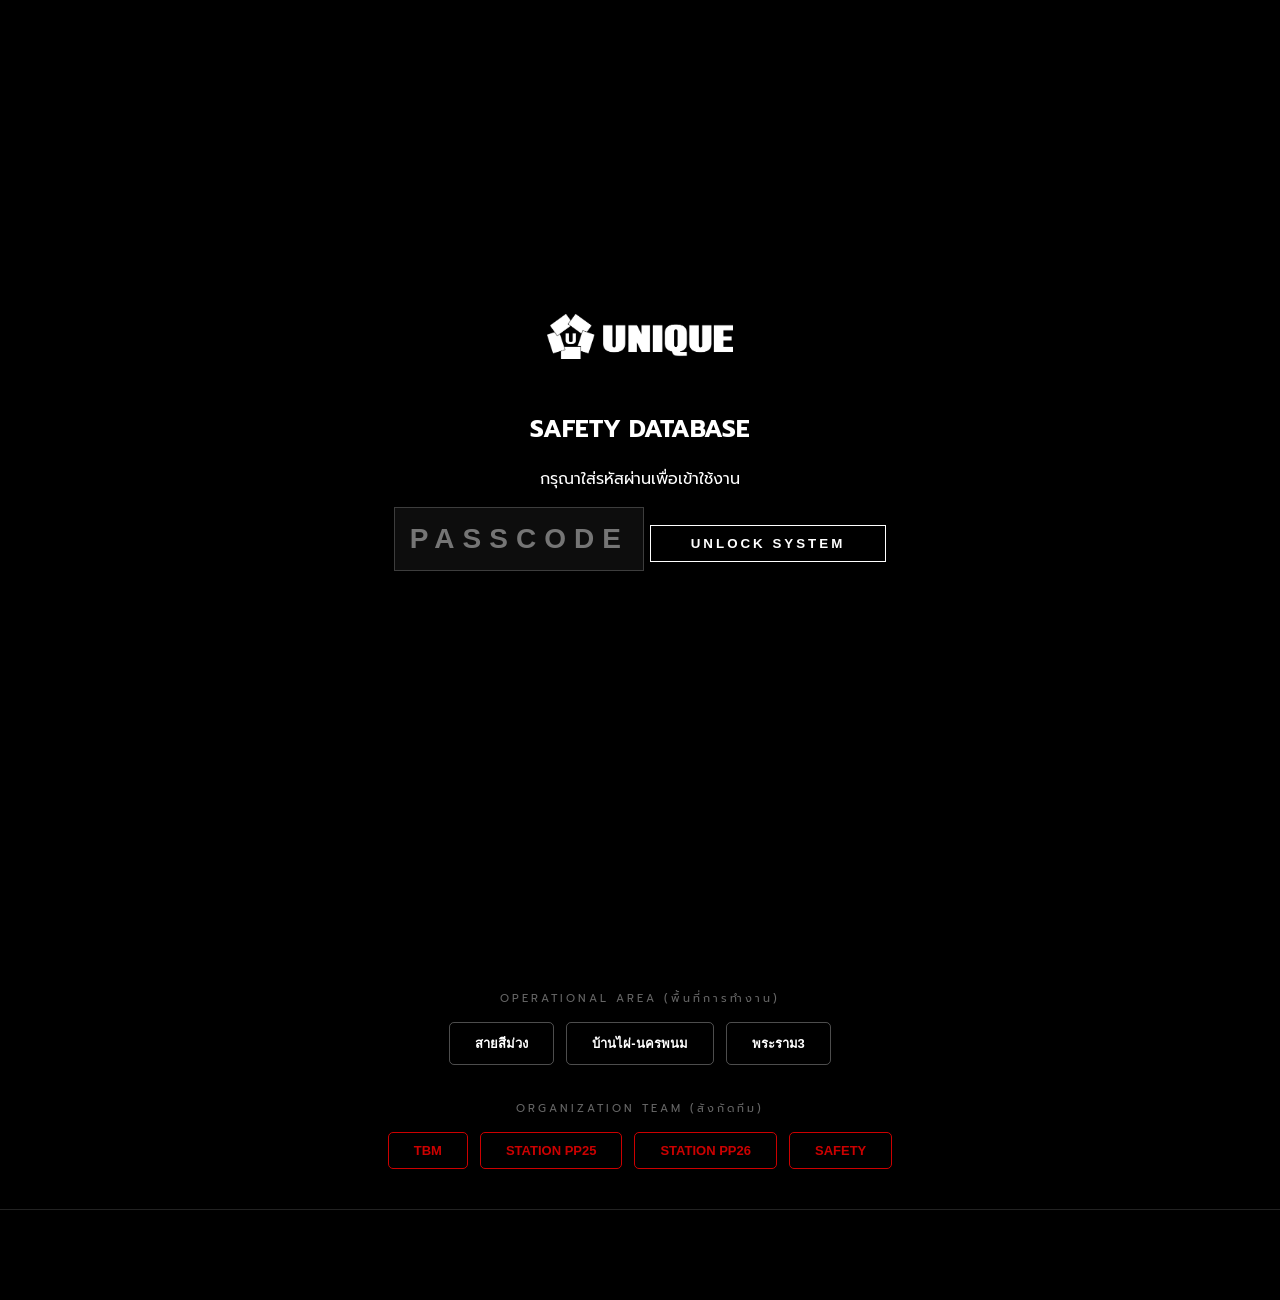
<file: index.html>
<!DOCTYPE html>
<html lang="th">
<head>
    <meta charset="UTF-8">
    <meta name="viewport" content="width=device-width, initial-scale=1.0, maximum-scale=1.0, user-scalable=no">
    <title>UNIQ SAFETY DATABASE</title>
    <link rel="stylesheet" href="style.css?v=4.5.0">
    <link href="https://fonts.googleapis.com/css2?family=Prompt:wght@100;200;400;600&display=swap" rel="stylesheet">
</head>
<body>

    <div id="lock-screen">
        <div class="lock-content">
            <img src="Logo.png" alt="UNIQ Logo" class="lock-logo">
            <h2>SAFETY DATABASE</h2>
            <p>กรุณาใส่รหัสผ่านเพื่อเข้าใช้งาน</p>
            <div class="passcode-wrapper">
                <input type="password" id="passcodeInput" placeholder="PASSCODE" maxlength="6" autofocus>
                <button onclick="checkPasscode()" class="spacex-btn">UNLOCK SYSTEM</button>
            </div>
        </div>
    </div>

    <nav class="navbar">
        <div class="nav-container">
            <img src="Logo.png" alt="UNIQ Logo" class="nav-logo">
            <div class="nav-menu">
                <a href="download.html">DOWNLOADS</a>
            </div>
        </div>
    </nav>

    <header class="hero-section">
        <img src="rodfai.jpg" class="hero-bg" alt="Red Line Project">
        <div class="hero-overlay"></div>
        <div class="hero-content">
            <h2 class="sub-title">UNIQUE ENGINEERING</h2>
            <h1 class="main-title">RED LINE PROJECT</h1>
            <p class="project-desc">SAFETY PERSONNEL DATABASE SYSTEM</p>
            
            <div class="search-box-wrapper">
                <input type="text" id="searchInput" placeholder="ENTER NAME OR ID" class="spacex-input" autocomplete="off">
                <button onclick="searchWorker()" class="spacex-btn">SEARCH</button>
            </div>
        </div>
    </header>

    <main class="main-area">
        <div class="container">
            
            <div class="filter-container">
                <div class="filter-group">
                    <p class="group-label">OPERATIONAL AREA (พื้นที่การทำงาน)</p>
                    <div class="button-row">
                        <button class="filter-btn area-btn" onclick="filterArea('สายสีม่วง', event)">สายสีม่วง</button>
                        <button class="filter-btn area-btn" onclick="filterArea('บ้านไผ่-นครพนม', event)">บ้านไผ่-นครพนม</button>
                        <button class="filter-btn area-btn" onclick="filterArea('พระราม3', event)">พระราม3</button>
                    </div>
                </div>

                <div class="filter-group">
                    <p class="group-label">ORGANIZATION TEAM (สังกัดทีม)</p>
                    <div class="button-row">
                        <button class="filter-btn team-btn" onclick="selectMainTeam('TBM', event)">TBM</button>
                        <button class="filter-btn team-btn" onclick="selectMainTeam('Station PP25', event)">STATION PP25</button>
                        <button class="filter-btn team-btn" onclick="selectMainTeam('Station PP26', event)">STATION PP26</button>
                        <button class="filter-btn team-btn" onclick="selectMainTeam('Safety', event)">SAFETY</button>
                    </div>
                </div>

                <div id="subTeamContainer" class="filter-group" style="display:none; margin-top: 15px; animation: fadeIn 0.3s;">
                    <p class="group-label" id="subTeamLabel" style="color: var(--uniq-red);">SUB-UNIT (หน่วยงานย่อย)</p>
                    <div id="subTeamButtons" class="button-row">
                    </div>
                </div>
            </div>

            <hr style="border: 0; border-top: 1px solid #222; margin: 40px 0;">

            <div id="workerList">
                </div>

        </div>
    </main>

    <script src="app.js?v=4.5.0"></script>
</body>
</html>
</file>
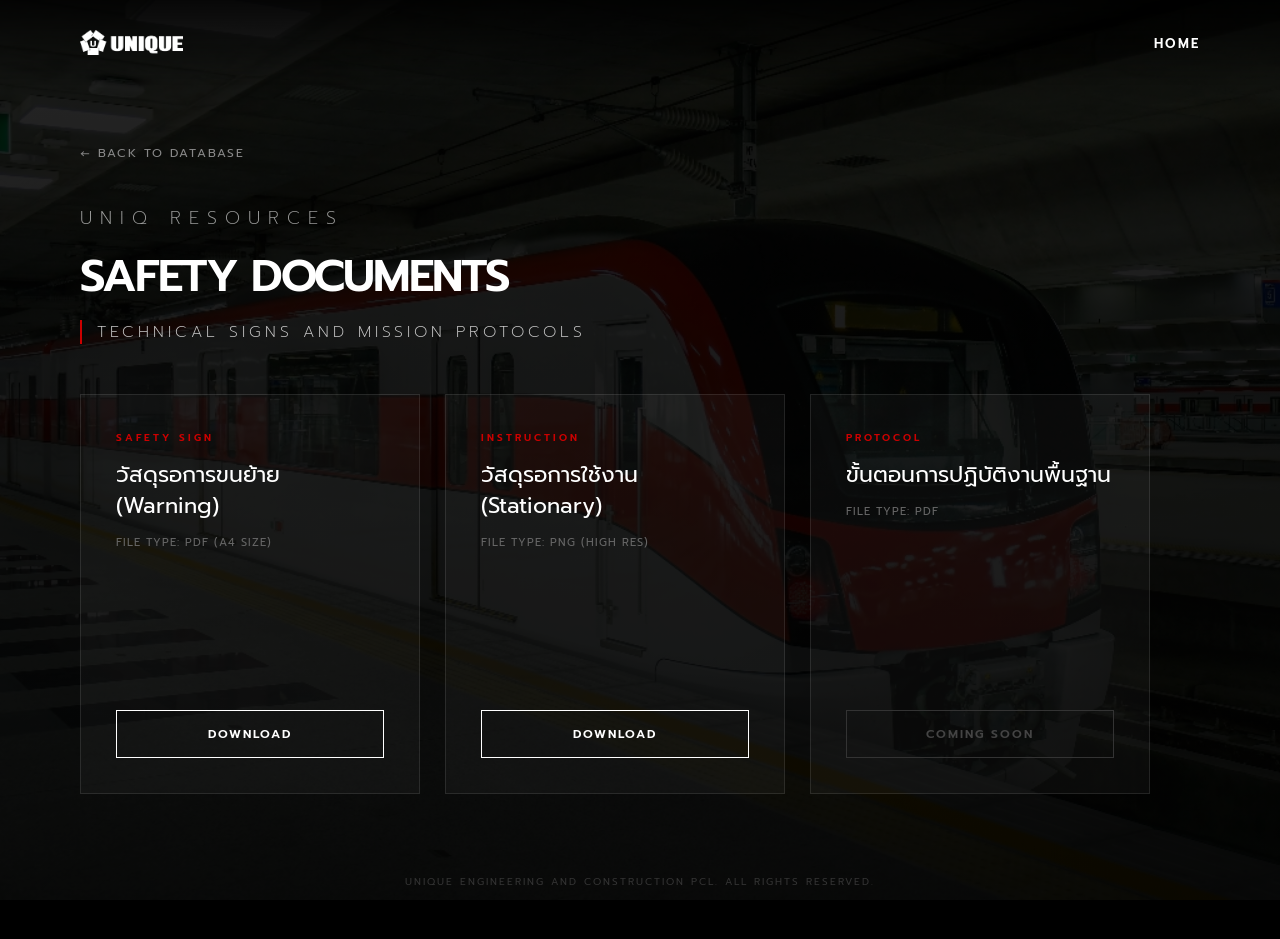
<file: download.html>
<!DOCTYPE html>
<html lang="th">
<head>
    <meta charset="UTF-8">
    <meta name="viewport" content="width=device-width, initial-scale=1.0, maximum-scale=1.0, user-scalable=no">
    <title>UNIQ SAFETY | DOWNLOADS</title>
    <link rel="stylesheet" href="style.css?v=2.8.0">
    <link href="https://fonts.googleapis.com/css2?family=Prompt:wght@100;200;400;600&display=swap" rel="stylesheet">
    
    <style>
        /* สไตล์เฉพาะหน้าดาวน์โหลด (Internal CSS เพื่อความคุมความเป๊ะ) */
        .download-page {
            padding-top: 140px; /* เว้นที่ให้ Navbar */
            min-height: 100vh;
            background: linear-gradient(rgba(0,0,0,0.85), rgba(0,0,0,0.95)), url('rodfai.jpg') no-repeat center center/cover;
            background-attachment: fixed;
        }

        /* 🚩 จุดสำคัญ: Container ต้องกว้างเท่าหน้าแรกเพื่อให้ขอบซ้ายตรงกัน */
        .container {
            max-width: 1200px;
            margin: 0 auto;
            padding: 0 40px;
            text-align: left;
        }

        .header-content {
            margin-bottom: 50px;
            animation: slideUpFade 0.6s ease;
        }

        /* 🚩 แก้ไข Grid: จัดเรียงการ์ดให้ตรงแนวขอบซ้ายเสมอ */
        .download-grid {
            display: grid;
            /* กำหนดความกว้างการ์ดให้คงที่ 340px เพื่อไม่ให้มันขยายจนเบี้ยว */
            grid-template-columns: repeat(auto-fill, minmax(320px, 340px));
            gap: 25px;
            justify-content: flex-start; /* บังคับเริ่มจากซ้ายเสมอ */
            margin-bottom: 80px;
        }

        .doc-card {
            background: rgba(255, 255, 255, 0.03);
            border: 1px solid rgba(255, 255, 255, 0.1);
            padding: 35px;
            transition: 0.4s;
            display: flex;
            flex-direction: column;
            justify-content: space-between;
            min-height: 400px; /* บังคับความสูงให้เท่ากันทุกใบ */
        }

        .doc-card:hover {
            background: rgba(255, 255, 255, 0.08);
            border-color: var(--uniq-red);
            transform: translateY(-10px);
            box-shadow: 0 15px 35px rgba(0,0,0,0.5);
        }

        .doc-category {
            font-size: 10px;
            letter-spacing: 3px;
            color: var(--uniq-red);
            text-transform: uppercase;
            margin-bottom: 15px;
            font-weight: 600;
        }

        .doc-title {
            font-size: 22px;
            font-weight: 400;
            margin-bottom: 12px;
            line-height: 1.4;
            color: #fff;
        }

        .doc-meta {
            font-size: 11px;
            color: #666;
            letter-spacing: 1px;
            margin-bottom: 30px;
        }

        .download-btn {
            display: block;
            width: 100%;
            text-align: center;
            border: 1px solid #fff;
            color: #fff;
            padding: 14px 0;
            font-size: 12px;
            font-weight: 600;
            text-decoration: none;
            letter-spacing: 2px;
            transition: 0.3s;
        }

        .download-btn:hover {
            background: #fff;
            color: #000;
        }

        .btn-disabled {
            border-color: #333;
            color: #444;
            pointer-events: none;
        }

        /* ย้อนกลับ (Back Button) */
        .back-nav {
            margin-bottom: 40px;
        }
        .back-nav a {
            color: #888;
            text-decoration: none;
            font-size: 12px;
            letter-spacing: 2px;
            transition: 0.3s;
        }
        .back-nav a:hover { color: var(--uniq-red); }

        /* 📱 Mobile Responsive */
        @media (max-width: 768px) {
            .container { padding: 0 25px; }
            .download-page { padding-top: 100px; }
            .main-title { font-size: 35px !important; }
            .download-grid { 
                grid-template-columns: 1fr; /* มือถือให้เรียงเดี่ยว */
                justify-content: center;
            }
        }
    </style>
</head>
<body class="download-page">

    <nav class="navbar">
        <div class="nav-container">
            <img src="Logo.png" alt="UNIQ Logo" class="nav-logo">
            <div class="nav-menu">
                <a href="index.html">HOME</a>
            </div>
        </div>
    </nav>

    <div class="container">
        <div class="back-nav">
            <a href="index.html">← BACK TO DATABASE</a>
        </div>

        <div class="header-content">
            <h2 class="sub-title" style="margin:0; opacity: 0.6;">UNIQ RESOURCES</h2>
            <h1 class="main-title" style="margin: 10px 0; font-size: 45px;">SAFETY DOCUMENTS</h1>
            <p class="project-desc" style="margin:0; border-left: 2px solid var(--uniq-red); padding-left: 15px;">TECHNICAL SIGNS AND MISSION PROTOCOLS</p>
        </div>

        <div class="download-grid">
            
            <div class="doc-card">
                <div>
                    <div class="doc-category">Safety Sign</div>
                    <div class="doc-title">วัสดุรอการขนย้าย<br>(Warning)</div>
                    <div class="doc-meta">FILE TYPE: PDF (A4 SIZE)</div>
                </div>
                <a href="docs/warning_moving.pdf" download class="download-btn">DOWNLOAD</a>
            </div>

            <div class="doc-card">
                <div>
                    <div class="doc-category">Instruction</div>
                    <div class="doc-title">วัสดุรอการใช้งาน<br>(Stationary)</div>
                    <div class="doc-meta">FILE TYPE: PNG (HIGH RES)</div>
                </div>
                <a href="docs/stationary_sign.png" download class="download-btn">DOWNLOAD</a>
            </div>

            <div class="doc-card">
                <div>
                    <div class="doc-category">Protocol</div>
                    <div class="doc-title">ขั้นตอนการปฏิบัติงานพื้นฐาน</div>
                    <div class="doc-meta">FILE TYPE: PDF</div>
                </div>
                <a href="#" class="download-btn btn-disabled">COMING SOON</a>
            </div>

        </div>
    </div>

    <footer style="text-align: center; color: #333; font-size: 10px; letter-spacing: 2px; padding-bottom: 50px;">
        UNIQUE ENGINEERING AND CONSTRUCTION PCL. ALL RIGHTS RESERVED.
    </footer>

</body>
</html>
</file>
<file: style.css>
/* ==========================================
   1. VARIABLES & BASE (ตั้งค่าพื้นฐาน)
   ========================================== */
:root {
    --uniq-red: #cc0000;
    --black: #000000;
    --white: #ffffff;
    --grey: #1c1c1c;
    --glass: rgba(255, 255, 255, 0.05);
}

* { box-sizing: border-box; }

body, html {
    margin: 0;
    padding: 0;
    font-family: 'Prompt', sans-serif;
    background-color: var(--black);
    color: var(--white);
    scroll-behavior: smooth;
    overflow-x: hidden;
}

/* ==========================================
   2. NAVIGATION (แถบบาร์ด้านบน)
   ========================================== */
.navbar {
    position: fixed;
    top: 0;
    width: 100%;
    z-index: 1000;
    padding: 30px 0;
    transition: 0.5s;
    background: linear-gradient(to bottom, rgba(0,0,0,0.8), transparent);
}

.nav-container {
    max-width: 1200px;
    margin: 0 auto;
    display: flex;
    justify-content: space-between;
    align-items: center;
    padding: 0 40px;
}

.nav-logo { height: 25px; filter: brightness(0) invert(1); }

.nav-menu a {
    color: var(--white);
    text-decoration: none;
    font-size: 13px;
    font-weight: 600;
    margin-left: 30px;
    letter-spacing: 2px;
}

/* ==========================================
   3. HERO & SEARCH (หน้าแรกและช่องค้นหา)
   ========================================== */
.hero-section {
    position: relative;
    height: 100vh;
    width: 100%;
    display: flex;
    align-items: center;
    justify-content: center;
    text-align: center;
}

.hero-bg {
    position: absolute;
    top: 0; left: 0; width: 100%; height: 100%;
    object-fit: cover;
    z-index: -2;
}

.hero-overlay {
    position: absolute;
    top: 0; left: 0; width: 100%; height: 100%;
    background: linear-gradient(rgba(0,0,0,0.3), rgba(0,0,0,0.6));
    z-index: -1;
}

.sub-title { font-weight: 200; letter-spacing: 8px; font-size: 18px; margin-bottom: 5px; }
.main-title { font-size: clamp(40px, 8vw, 80px); font-weight: 600; margin: 0; letter-spacing: -2px; }
.project-desc { font-weight: 200; letter-spacing: 4px; color: #ccc; margin-top: 10px; }

.search-box-wrapper {
    margin-top: 50px;
    display: flex;
    justify-content: center;
    border-bottom: 1px solid rgba(255,255,255,0.5);
    padding-bottom: 5px;
}

.spacex-input {
    background: transparent;
    border: none;
    color: white;
    font-family: 'Prompt';
    font-size: 18px;
    padding: 10px;
    width: 300px;
    outline: none;
}

.spacex-btn {
    background: transparent;
    border: 1px solid white;
    color: white;
    padding: 10px 40px;
    cursor: pointer;
    font-weight: 600;
    transition: 0.3s;
}

.spacex-btn:hover { background: white; color: black; letter-spacing: 3px; }

/* ==========================================
   4. FILTER SYSTEM (ระบบกรองพื้นที่และทีม)
   ========================================== */
.filter-container {
    max-width: 1000px;
    margin: 40px auto;
    padding: 0 20px;
    text-align: center;
}

.filter-group { margin-bottom: 35px; }

.group-label {
    font-size: 11px;
    letter-spacing: 3px;
    color: #666;
    margin-bottom: 15px;
    text-transform: uppercase;
}

.button-row {
    display: flex;
    justify-content: center;
    gap: 12px;
    flex-wrap: wrap;
}

.filter-btn {
    background: transparent;
    border: 1px solid rgba(255,255,255,0.2);
    color: white;
    padding: 10px 25px;
    border-radius: 5px;
    cursor: pointer;
    transition: 0.3s;
    font-size: 13px;
    font-weight: 600;
}

/* แยกสีให้ชัดเจน */
.area-btn { border-color: rgba(255,255,255,0.3); }
.team-btn { border-color: var(--uniq-red); color: var(--uniq-red); }

.filter-btn:hover {
    background: white;
    color: black !important;
    transform: translateY(-2px);
    box-shadow: 0 5px 15px rgba(255,255,255,0.1);
}

/* ==========================================
   5. PROFILE & WORKER LIST (การแสดงผลพนักงาน)
   ========================================== */
.main-area { padding: 50px 0; background: var(--black); }

.profile-card {
    background: rgba(20, 20, 20, 0.95);
    border: 1px solid var(--glass);
    display: grid;
    grid-template-columns: 300px 1fr;
    padding: 40px;
    gap: 40px;
    margin-bottom: 40px;
    animation: slideUpFade 0.6s cubic-bezier(0.23, 1, 0.32, 1);
}

.profile-img-large { width: 100%; height: 400px; object-fit: cover; border: 1px solid var(--glass); }
.info-grid { display: grid; grid-template-columns: 1fr 1fr; gap: 30px; }
.info-item label { color: #666; font-size: 11px; letter-spacing: 2px; text-transform: uppercase; }
.info-item p { font-size: 22px; margin: 5px 0 0 0; font-weight: 200; }

.status-badge {
    grid-column: span 2;
    padding: 15px;
    border: 1px solid var(--uniq-red);
    color: var(--uniq-red);
    text-align: center;
    letter-spacing: 5px;
    font-weight: 600;
}

.worker-row:hover {
    background: rgba(255, 255, 255, 0.08) !important;
    transform: translateX(10px);
    transition: 0.3s;
}

/* ==========================================
   6. LOCK SCREEN (ระบบล็อกรหัสผ่าน)
   ========================================== */
#lock-screen {
    position: fixed;
    top: 0; left: 0; width: 100%; height: 100%;
    background: #000;
    z-index: 9999;
    display: flex;
    align-items: center;
    justify-content: center;
    backdrop-filter: blur(20px);
    transition: 0.8s;
}

.lock-content { text-align: center; animation: slideUpFade 0.8s ease; }
.lock-logo { height: 45px; margin-bottom: 25px; filter: brightness(0) invert(1); }

#passcodeInput {
    background: rgba(255,255,255,0.05);
    border: 1px solid rgba(255,255,255,0.2);
    color: white;
    padding: 15px;
    font-size: 28px;
    text-align: center;
    width: 250px;
    outline: none;
    margin-bottom: 15px;
    letter-spacing: 8px;
    font-weight: bold;
}

/* ==========================================
   7. ANIMATIONS & RESPONSIVE (เอฟเฟกต์และมือถือ)
   ========================================== */
@keyframes slideUpFade {
    from { opacity: 0; transform: translateY(30px); filter: blur(10px); }
    to { opacity: 1; transform: translateY(0); filter: blur(0); }
}

@media (max-width: 768px) {
    .nav-container { padding: 0 20px; }
    .main-title { font-size: 35px; }
    .sub-title { font-size: 12px; letter-spacing: 4px; }
    
    .search-box-wrapper { width: 90%; margin: 30px auto; }
    .spacex-input { width: 150px; font-size: 16px; }
    
    .filter-btn {
        flex: 1 1 43%; /* ปุ่มในมือถือจะเรียงคู่กัน กดง่าย */
        padding: 12px 10px;
        font-size: 11px;
    }
    
    .profile-card { grid-template-columns: 1fr; padding: 20px; gap: 20px; }
    .profile-img-large { height: 320px; }
    .info-grid { grid-template-columns: 1fr; gap: 15px; }
    .info-item p { font-size: 18px; }
}

/* ==========================================
   THE "CYBER UNIQ" ANIMATION (ULTRA TECH)
   ========================================== */

/* 1. โปรไฟล์เด้งแบบ "Holographic" (จาง-ชัด-ขยาย) */
@keyframes profileCyberIn {
    0% {
        opacity: 0;
        transform: scale(0.8) skewX(-10deg);
        filter: brightness(2) blur(15px);
    }
    50% {
        opacity: 0.5;
        transform: scale(1.05) skewX(0deg);
        filter: brightness(1.5) blur(5px);
    }
    100% {
        opacity: 1;
        transform: scale(1);
        filter: brightness(1) blur(0);
    }
}

.profile-card {
    animation: profileCyberIn 0.6s cubic-bezier(0.165, 0.84, 0.44, 1) forwards !important;
    border: 1px solid rgba(204, 0, 0, 0.3) !important;
    box-shadow: 0 0 20px rgba(204, 0, 0, 0.1), inset 0 0 10px rgba(255,255,255,0.02);
    position: relative;
}

/* 2. รายชื่อโผล่แบบ "Digital Scan" (สไลด์จากขวา+ขีดแดง) */
@keyframes listScanIn {
    from {
        opacity: 0;
        transform: translateX(50px);
        border-right: 10px solid var(--uniq-red);
    }
    to {
        opacity: 1;
        transform: translateX(0);
        border-right: 0px solid transparent;
    }
}

.worker-row {
    animation: listScanIn 0.4s ease-out both;
    position: relative;
    overflow: hidden;
}

/* เอฟเฟกต์เวลา Hover (ให้ความรู้สึกเหมือนกำลังเลือกเป้าหมาย) */
.worker-row:hover {
    background: linear-gradient(90deg, rgba(204,0,0,0.2) 0%, transparent 100%) !important;
    transform: scale(1.01) translateX(5px);
    border-left: 3px solid var(--uniq-red) !important;
}

/* 3. ช่อง Search เรืองแสงเวลาพิมพ์ */
.search-box-wrapper:focus-within {
    border-bottom: 2px solid var(--uniq-red) !important;
    filter: drop-shadow(0 0 8px rgba(204, 0, 0, 0.5));
    transition: 0.3s;
}

/* แถม: เอฟเฟกต์ปุ่ม SpaceX ให้ดูเป็นเหล็กกล้ามากขึ้น */
.spacex-btn {
    text-transform: uppercase;
    letter-spacing: 3px;
    position: relative;
    transition: 0.2s;
}

.spacex-btn:hover {
    background: var(--uniq-red) !important;
    color: white !important;
    border-color: var(--uniq-red) !important;
    box-shadow: 0 0 15px rgba(204, 0, 0, 0.6);
}

/* ==========================================
   SYSTEM UNLOCK ANIMATION (เพิ่มใหม่)
   ========================================== */

/* ท่าไม้ตายตอนปลดล็อก: จอจะระเบิดออกและจางหายแบบนุ่มนวล */
.unlock-animate {
    transform: scale(1.2); 
    filter: blur(20px);
    opacity: 0;
    pointer-events: none;
    transition: 0.4s cubic-bezier(0.85, 0, 0.15, 1);
}

/* อนิเมชั่นตัวหนังสือ Safety Database ตอนใส่รหัส (Decryption Effect) */
.decrypting {
    animation: decryptText 0.3s ease-in-out infinite;
}

@keyframes decryptText {
    0% { letter-spacing: 5px; filter: blur(0); }
    /* 🚩 เปลี่ยนจาก var(--uniq-red) เป็นสีเขียว #00ff00 (Neon Green) */
    50% { letter-spacing: 12px; filter: blur(1px); color: #00ff00; text-shadow: 0 0 10px #00ff00; } 
    100% { letter-spacing: 5px; filter: blur(0); }
}

/* เตรียม Hero Content ให้ค่อยๆ ตื่นทีละอย่าง */
.hero-content > * {
    opacity: 0;
    transform: translateY(30px);
    transition: 0.8s cubic-bezier(0.2, 1, 0.2, 1);
}

/* ทำให้ถ้ามีคลาส loaded แล้วทุกอย่างต้องโชว์ (ย้ำอีกรอบเพื่อกันพลาด) */
.loaded .hero-content > * {
    opacity: 1 !important;
    transform: translateY(0) !important;
}

/* ตั้งจังหวะ Delay (Stagger) ให้ดูเหมือนเครื่องกำลัง Online */
.loaded .sub-title { transition-delay: 0.2s; }
.loaded .main-title { transition-delay: 0.4s; }
.loaded .project-desc { transition-delay: 0.6s; }
.loaded .search-box-wrapper { transition-delay: 0.4s; }

/* --- วางท้ายสุดของไฟล์ style.css --- */

.sub-btn {
    font-size: 12px !important;
    padding: 6px 12px !important;
    background: rgba(255, 204, 0, 0.1) !important; /* สีเหลืองทองจางๆ */
    border: 1px dashed #ffcc00 !important;
    margin: 5px;
    cursor: pointer;
    border-radius: 4px;
    color: #fff;
    transition: 0.3s;
}

.sub-btn:hover {
    background: #ffcc00 !important;
    color: #000 !important;
}

/* อนิเมชั่นตอนเมนูโผล่มา */
@keyframes fadeIn {
    from { opacity: 0; transform: translateY(-10px); }
    to { opacity: 1; transform: translateY(0); }
}

/* --- วางท้ายสุดของไฟล์ style.css --- */

/* สไตล์สำหรับปุ่มทีมหลัก (Red/White) เมื่อถูกเลือก */
.team-btn.active-filter {
    background: #fff !important; /* พื้นหลังสีขาว */
    color: var(--uniq-red) !important; /* ตัวหนังสือสีแดง */
    border-color: #fff !important;
    box-shadow: 0 0 10px rgba(255, 255, 255, 0.5); /* เพิ่มแสงเรืองๆ */
}

/* สไตล์สำหรับปุ่มทีมย่อย (Yellow) เมื่อถูกเลือก */
.sub-btn.active-filter {
    background: #ffcc00 !important; /* พื้นหลังสีเหลืองเต็ม */
    color: #000 !important; /* ตัวหนังสือสีดำ */
    border-style: solid !important; /* เปลี่ยนจากเส้นประเป็นเส้นทึบ */
}

/* สไตล์สำหรับปุ่มพื้นที่ (Black) เมื่อถูกเลือก */
.area-btn.active-filter {
    background: #fff !important;
    color: #000 !important;
    border-color: #fff !important;
}
</file>
